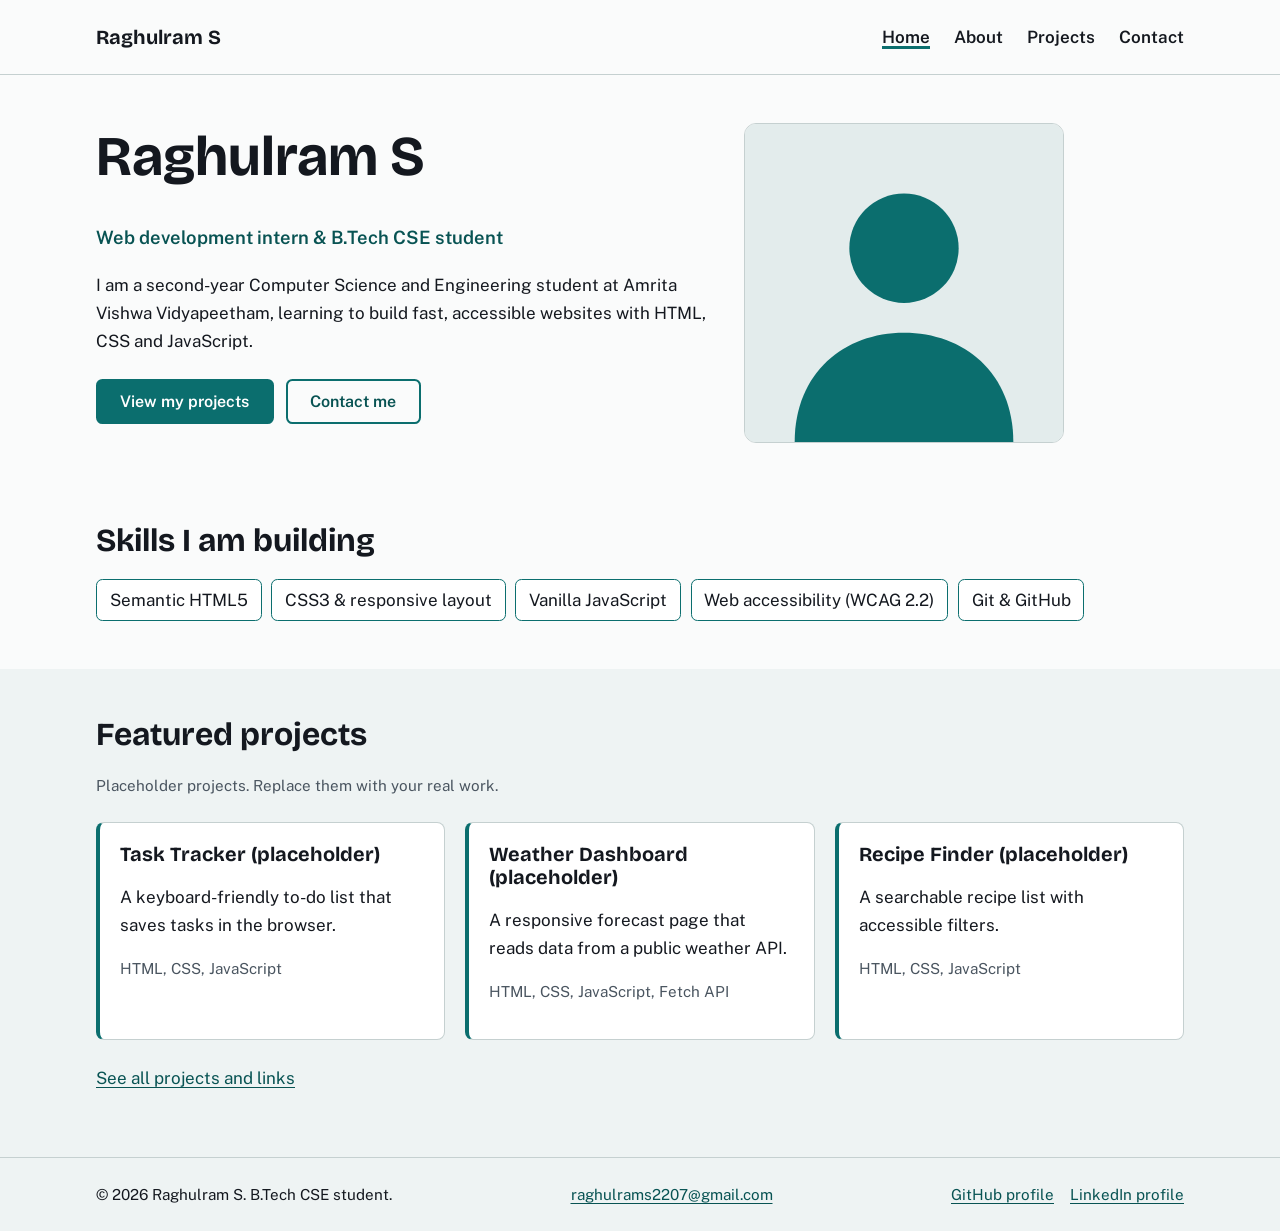
<file: index.html>
<!DOCTYPE html>
<html lang="en">
<head>
  <meta charset="utf-8">
  <meta name="viewport" content="width=device-width, initial-scale=1">
  <title>Raghulram S | Web Developer Portfolio</title>
  <meta name="description" content="Portfolio of Raghulram S, a second-year B.Tech Computer Science and Engineering student building accessible, responsive websites.">
  <!-- TODO: replace https://your-domain.example with your deployed domain -->
  <link rel="canonical" href="https://your-domain.example/index.html">
  <meta property="og:type" content="website">
  <meta property="og:title" content="Raghulram S | Web Developer Portfolio">
  <meta property="og:description" content="Portfolio of Raghulram S, a second-year B.Tech Computer Science and Engineering student building accessible, responsive websites.">
  <meta property="og:url" content="https://your-domain.example/index.html">
  <meta name="twitter:card" content="summary">
  <link rel="icon" href="assets/images/favicon.svg" type="image/svg+xml">
  <link rel="preconnect" href="https://fonts.googleapis.com">
  <link rel="preconnect" href="https://fonts.gstatic.com" crossorigin>
  <link rel="stylesheet" href="https://fonts.googleapis.com/css2?family=Bricolage+Grotesque:wght@600;700&family=Public+Sans:wght@400;600&display=swap">
  <link rel="stylesheet" href="css/style.css">
  <script src="js/script.js" defer></script>
</head>
<body>
  <!-- Skip link: first focusable element, lets keyboard users bypass the nav (WCAG 2.4.1) -->
  <a class="skip-link" href="#main">Skip to main content</a>

  <header class="site-header">
    <div class="container bar">
      <a class="brand" href="index.html">Raghulram S</a>
      <!-- Native button; aria-expanded is toggled by script.js -->
      <button class="nav-toggle" type="button" aria-expanded="false" aria-controls="primary-nav">Menu</button>
      <nav id="primary-nav" class="primary-nav" aria-label="Primary">
        <ul>
          <li><a href="index.html" aria-current="page">Home</a></li>
          <li><a href="about.html">About</a></li>
          <li><a href="projects.html">Projects</a></li>
          <li><a href="contact.html">Contact</a></li>
        </ul>
      </nav>
    </div>
  </header>

  <main id="main" tabindex="-1">
    <section class="hero" aria-labelledby="hero-title">
      <div class="container hero-grid">
        <div>
          <h1 id="hero-title">Raghulram S</h1>
          <p class="role">Web development intern &amp; B.Tech CSE student</p>
          <p class="lead">I am a second-year Computer Science and Engineering student at Amrita Vishwa Vidyapeetham, learning to build fast, accessible websites with HTML, CSS and JavaScript.</p>
          <p class="actions">
            <a class="btn" href="projects.html">View my projects</a>
            <a class="btn btn-outline" href="contact.html">Contact me</a>
          </p>
        </div>
        <figure class="portrait">
          <!-- Replace with your photo; keep width/height to prevent layout shift -->
          <img src="assets/images/profile-placeholder.svg" width="320" height="320" alt="Portrait placeholder for Raghulram S">
        </figure>
      </div>
    </section>

    <section class="section" aria-labelledby="skills-title">
      <div class="container">
        <h2 id="skills-title">Skills I am building</h2>
        <ul class="chips">
          <li>Semantic HTML5</li><li>CSS3 &amp; responsive layout</li><li>Vanilla JavaScript</li>
          <li>Web accessibility (WCAG 2.2)</li><li>Git &amp; GitHub</li>
        </ul>
      </div>
    </section>

    <section class="section alt" aria-labelledby="featured-title">
      <div class="container">
        <h2 id="featured-title">Featured projects</h2>
        <p class="note">Placeholder projects. Replace them with your real work.</p>
        <div class="cards">
          <article class="card">
            <h3>Task Tracker (placeholder)</h3>
            <p>A keyboard-friendly to-do list that saves tasks in the browser.</p>
            <p class="tech">HTML, CSS, JavaScript</p>
          </article>
          <article class="card">
            <h3>Weather Dashboard (placeholder)</h3>
            <p>A responsive forecast page that reads data from a public weather API.</p>
            <p class="tech">HTML, CSS, JavaScript, Fetch API</p>
          </article>
          <article class="card">
            <h3>Recipe Finder (placeholder)</h3>
            <p>A searchable recipe list with accessible filters.</p>
            <p class="tech">HTML, CSS, JavaScript</p>
          </article>
        </div>
        <p><a href="projects.html">See all projects and links</a></p>
      </div>
    </section>
  </main>

  <footer class="site-footer">
    <div class="container footer-grid">
      <p>&copy; <time datetime="2026">2026</time> Raghulram S. B.Tech CSE student.</p>
      <address>
        <a href="mailto:raghulrams2207@gmail.com">raghulrams2207@gmail.com</a>
      </address>
      <nav aria-label="Social links">
        <ul class="inline-list">
          <li><a href="https://github.com/raghulrams2207" rel="noopener noreferrer">GitHub profile</a></li>
          <li><a href="https://www.linkedin.com/in/raghulram-sivaprakash-895807381" rel="noopener noreferrer">LinkedIn profile</a></li>
        </ul>
      </nav>
    </div>
  </footer>
</body>
</html>
</file>
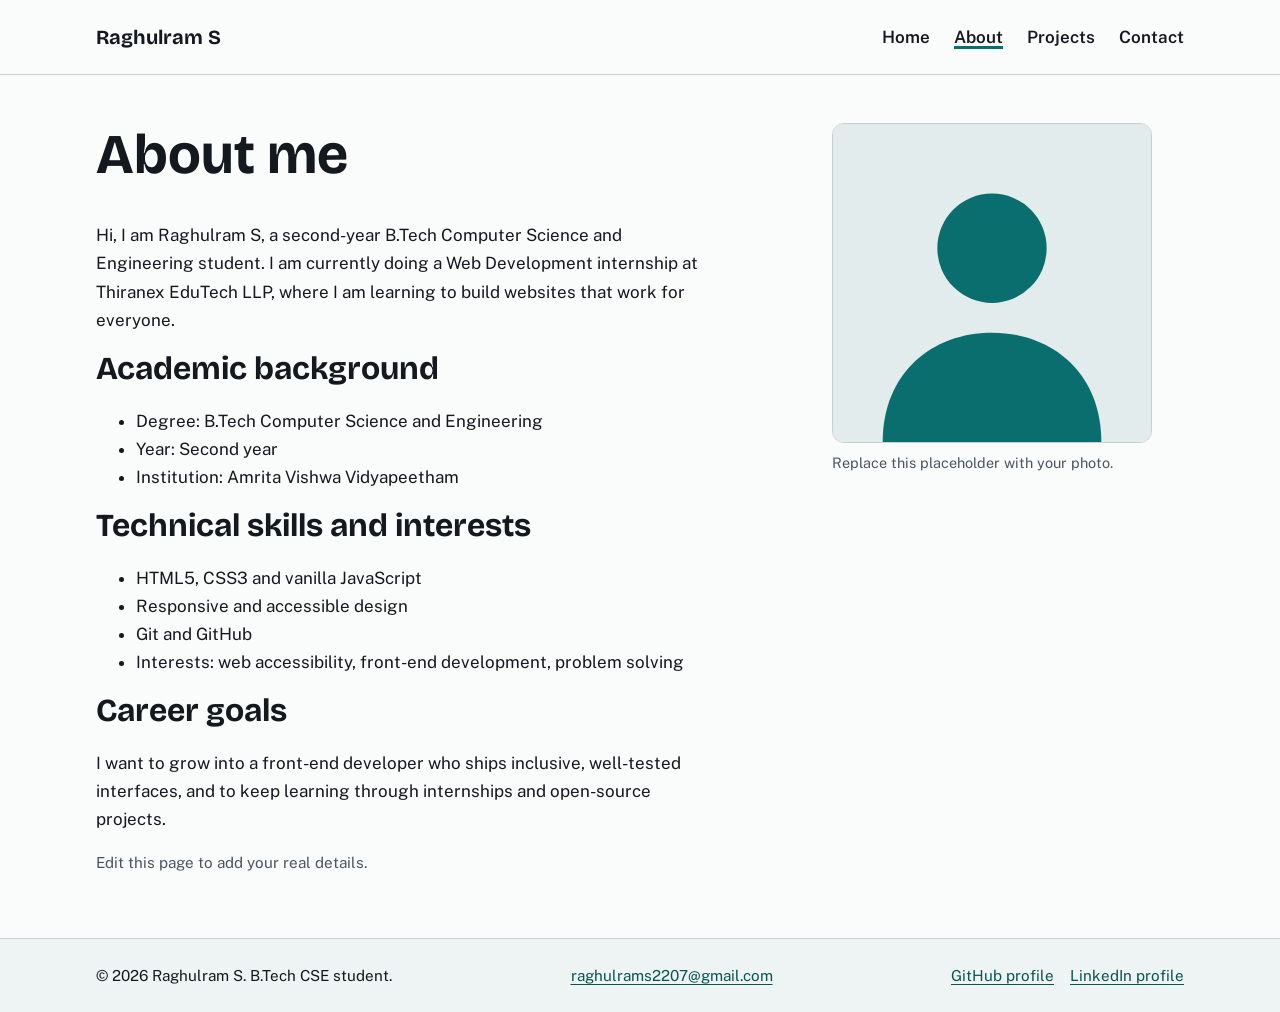
<file: about.html>
<!DOCTYPE html>
<html lang="en">
<head>
  <meta charset="utf-8">
  <meta name="viewport" content="width=device-width, initial-scale=1">
  <title>About Raghulram S | B.Tech CSE Student</title>
  <meta name="description" content="Learn about Raghulram S: academic background at Amrita Vishwa Vidyapeetham, technical skills, interests and career goals in web development.">
  <!-- TODO: replace https://your-domain.example with your deployed domain -->
  <link rel="canonical" href="https://your-domain.example/about.html">
  <meta property="og:type" content="website">
  <meta property="og:title" content="About Raghulram S | B.Tech CSE Student">
  <meta property="og:description" content="Learn about Raghulram S: academic background at Amrita Vishwa Vidyapeetham, technical skills, interests and career goals in web development.">
  <meta property="og:url" content="https://your-domain.example/about.html">
  <meta name="twitter:card" content="summary">
  <link rel="icon" href="assets/images/favicon.svg" type="image/svg+xml">
  <link rel="preconnect" href="https://fonts.googleapis.com">
  <link rel="preconnect" href="https://fonts.gstatic.com" crossorigin>
  <link rel="stylesheet" href="https://fonts.googleapis.com/css2?family=Bricolage+Grotesque:wght@600;700&family=Public+Sans:wght@400;600&display=swap">
  <link rel="stylesheet" href="css/style.css">
  <script src="js/script.js" defer></script>
</head>
<body>
  <!-- Skip link: first focusable element, lets keyboard users bypass the nav (WCAG 2.4.1) -->
  <a class="skip-link" href="#main">Skip to main content</a>

  <header class="site-header">
    <div class="container bar">
      <a class="brand" href="index.html">Raghulram S</a>
      <!-- Native button; aria-expanded is toggled by script.js -->
      <button class="nav-toggle" type="button" aria-expanded="false" aria-controls="primary-nav">Menu</button>
      <nav id="primary-nav" class="primary-nav" aria-label="Primary">
        <ul>
          <li><a href="index.html">Home</a></li>
          <li><a href="about.html" aria-current="page">About</a></li>
          <li><a href="projects.html">Projects</a></li>
          <li><a href="contact.html">Contact</a></li>
        </ul>
      </nav>
    </div>
  </header>

  <main id="main" tabindex="-1">
    <section class="section" aria-labelledby="about-title">
      <div class="container two-col">
        <div class="prose">
          <h1 id="about-title">About me</h1>
          <p>Hi, I am Raghulram S, a second-year B.Tech Computer Science and Engineering student. I am currently doing a Web Development internship at Thiranex EduTech LLP, where I am learning to build websites that work for everyone.</p>
          <h2>Academic background</h2>
          <ul>
            <li>Degree: B.Tech Computer Science and Engineering</li>
            <li>Year: Second year</li>
            <li>Institution: Amrita Vishwa Vidyapeetham</li>
          </ul>
          <h2>Technical skills and interests</h2>
          <ul>
            <li>HTML5, CSS3 and vanilla JavaScript</li>
            <li>Responsive and accessible design</li>
            <li>Git and GitHub</li>
            <li>Interests: web accessibility, front-end development, problem solving</li>
          </ul>
          <h2>Career goals</h2>
          <p>I want to grow into a front-end developer who ships inclusive, well-tested interfaces, and to keep learning through internships and open-source projects.</p>
          <p class="note">Edit this page to add your real details.</p>
        </div>
        <aside aria-labelledby="photo-title">
          <h2 id="photo-title" class="visually-hidden">Profile photo</h2>
          <figure class="portrait">
            <img src="assets/images/profile-placeholder.svg" width="320" height="320" alt="Placeholder portrait of Raghulram S">
            <figcaption>Replace this placeholder with your photo.</figcaption>
          </figure>
        </aside>
      </div>
    </section>
  </main>

  <footer class="site-footer">
    <div class="container footer-grid">
      <p>&copy; <time datetime="2026">2026</time> Raghulram S. B.Tech CSE student.</p>
      <address>
        <a href="mailto:raghulrams2207@gmail.com">raghulrams2207@gmail.com</a>
      </address>
      <nav aria-label="Social links">
        <ul class="inline-list">
          <li><a href="https://github.com/raghulrams2207" rel="noopener noreferrer">GitHub profile</a></li>
          <li><a href="https://www.linkedin.com/in/raghulram-sivaprakash-895807381" rel="noopener noreferrer">LinkedIn profile</a></li>
        </ul>
      </nav>
    </div>
  </footer>
</body>
</html>
</file>
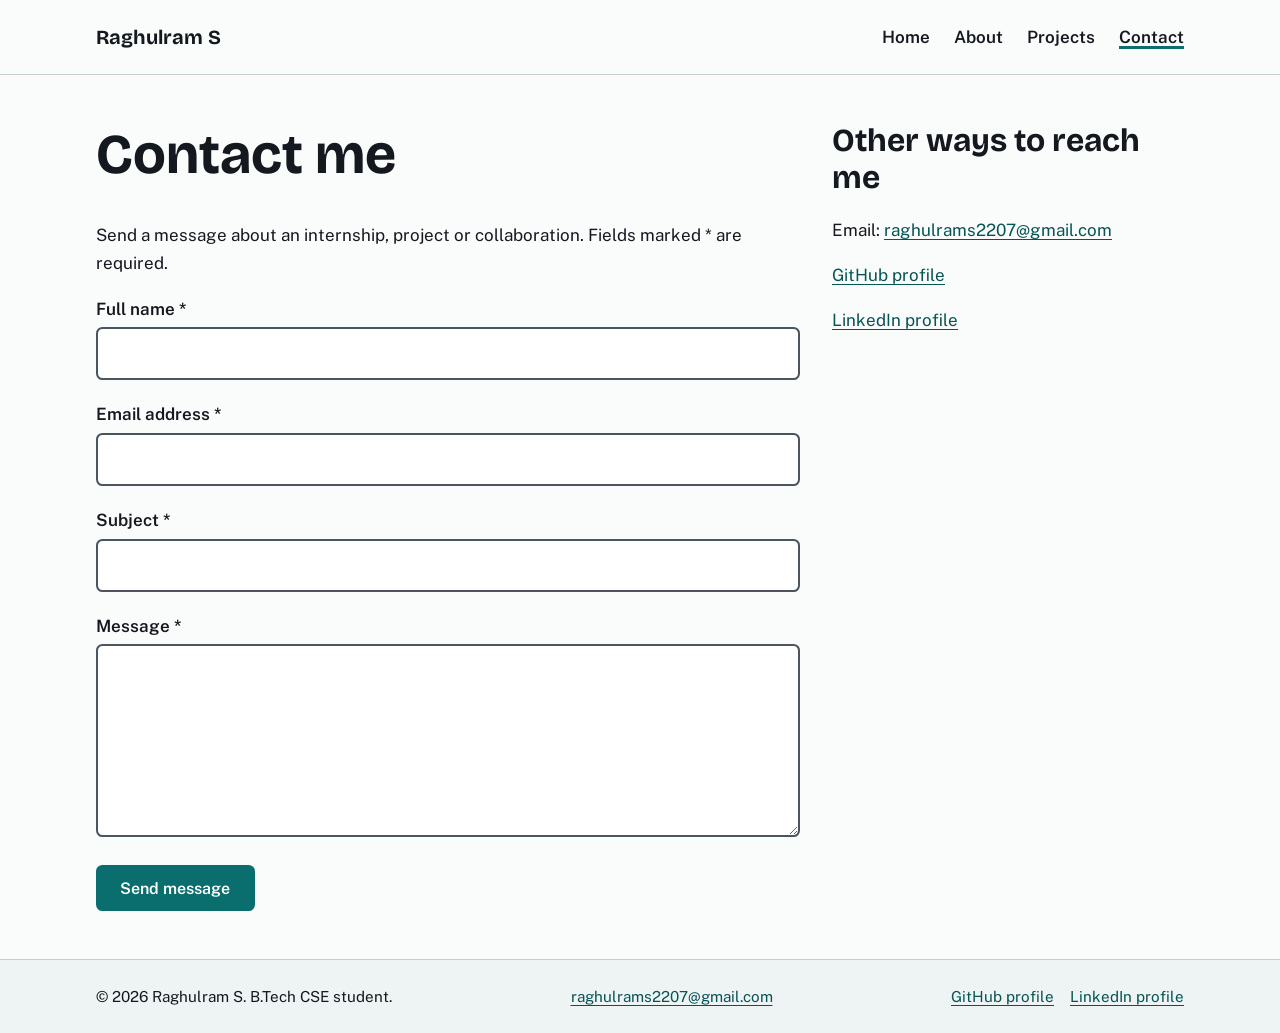
<file: contact.html>
<!DOCTYPE html>
<html lang="en">
<head>
  <meta charset="utf-8">
  <meta name="viewport" content="width=device-width, initial-scale=1">
  <title>Contact Raghulram S | Get in Touch</title>
  <meta name="description" content="Contact Raghulram S about web development internships and projects using the accessible contact form or email.">
  <!-- TODO: replace https://your-domain.example with your deployed domain -->
  <link rel="canonical" href="https://your-domain.example/contact.html">
  <meta property="og:type" content="website">
  <meta property="og:title" content="Contact Raghulram S | Get in Touch">
  <meta property="og:description" content="Contact Raghulram S about web development internships and projects using the accessible contact form or email.">
  <meta property="og:url" content="https://your-domain.example/contact.html">
  <meta name="twitter:card" content="summary">
  <link rel="icon" href="assets/images/favicon.svg" type="image/svg+xml">
  <link rel="preconnect" href="https://fonts.googleapis.com">
  <link rel="preconnect" href="https://fonts.gstatic.com" crossorigin>
  <link rel="stylesheet" href="https://fonts.googleapis.com/css2?family=Bricolage+Grotesque:wght@600;700&family=Public+Sans:wght@400;600&display=swap">
  <link rel="stylesheet" href="css/style.css">
  <script src="js/script.js" defer></script>
</head>
<body>
  <!-- Skip link: first focusable element, lets keyboard users bypass the nav (WCAG 2.4.1) -->
  <a class="skip-link" href="#main">Skip to main content</a>

  <header class="site-header">
    <div class="container bar">
      <a class="brand" href="index.html">Raghulram S</a>
      <!-- Native button; aria-expanded is toggled by script.js -->
      <button class="nav-toggle" type="button" aria-expanded="false" aria-controls="primary-nav">Menu</button>
      <nav id="primary-nav" class="primary-nav" aria-label="Primary">
        <ul>
          <li><a href="index.html">Home</a></li>
          <li><a href="about.html">About</a></li>
          <li><a href="projects.html">Projects</a></li>
          <li><a href="contact.html" aria-current="page">Contact</a></li>
        </ul>
      </nav>
    </div>
  </header>

  <main id="main" tabindex="-1">
    <section class="section" aria-labelledby="contact-title">
      <div class="container two-col">
        <div>
          <h1 id="contact-title">Contact me</h1>
          <p>Send a message about an internship, project or collaboration. Fields marked * are required.</p>

          <!-- Shown by script.js when validation fails; receives focus so screen readers announce it -->
          <div id="error-summary" class="alert alert-error" tabindex="-1" hidden>
            <h2>Please fix the following</h2>
            <ul id="error-list"></ul>
          </div>
          <!-- Live region for the submission result -->
          <div id="form-status" role="status" class="alert alert-ok" hidden></div>

          <!--
            BACKEND PLACEHOLDER: this form does NOT send email yet.
            To make it work, set action to a real endpoint (e.g. a Formspree or Web3Forms URL),
            or replace the demo block in js/script.js with a fetch() POST to your service.
          -->
          <form id="contact-form" action="#" method="post" novalidate>
            <div class="field">
              <label for="name">Full name *</label>
              <input id="name" name="name" type="text" autocomplete="name" required aria-describedby="name-error">
              <p id="name-error" class="error" hidden></p>
            </div>
            <div class="field">
              <label for="email">Email address *</label>
              <input id="email" name="email" type="email" autocomplete="email" required aria-describedby="email-error">
              <p id="email-error" class="error" hidden></p>
            </div>
            <div class="field">
              <label for="subject">Subject *</label>
              <input id="subject" name="subject" type="text" required minlength="3" aria-describedby="subject-error">
              <p id="subject-error" class="error" hidden></p>
            </div>
            <div class="field">
              <label for="message">Message *</label>
              <textarea id="message" name="message" rows="6" required minlength="10" aria-describedby="message-error"></textarea>
              <p id="message-error" class="error" hidden></p>
            </div>
            <button class="btn" type="submit">Send message</button>
          </form>
        </div>

        <aside aria-labelledby="direct-title">
          <h2 id="direct-title">Other ways to reach me</h2>
          <address>
            <p>Email: <a href="mailto:raghulrams2207@gmail.com">raghulrams2207@gmail.com</a></p>
            <p><a href="https://github.com/raghulrams2207" rel="noopener noreferrer">GitHub profile</a></p>
            <p><a href="https://www.linkedin.com/in/raghulram-sivaprakash-895807381" rel="noopener noreferrer">LinkedIn profile</a></p>
          </address>
        </aside>
      </div>
    </section>
  </main>

  <footer class="site-footer">
    <div class="container footer-grid">
      <p>&copy; <time datetime="2026">2026</time> Raghulram S. B.Tech CSE student.</p>
      <address>
        <a href="mailto:raghulrams2207@gmail.com">raghulrams2207@gmail.com</a>
      </address>
      <nav aria-label="Social links">
        <ul class="inline-list">
          <li><a href="https://github.com/raghulrams2207" rel="noopener noreferrer">GitHub profile</a></li>
          <li><a href="https://www.linkedin.com/in/raghulram-sivaprakash-895807381" rel="noopener noreferrer">LinkedIn profile</a></li>
        </ul>
      </nav>
    </div>
  </footer>
</body>
</html>
</file>
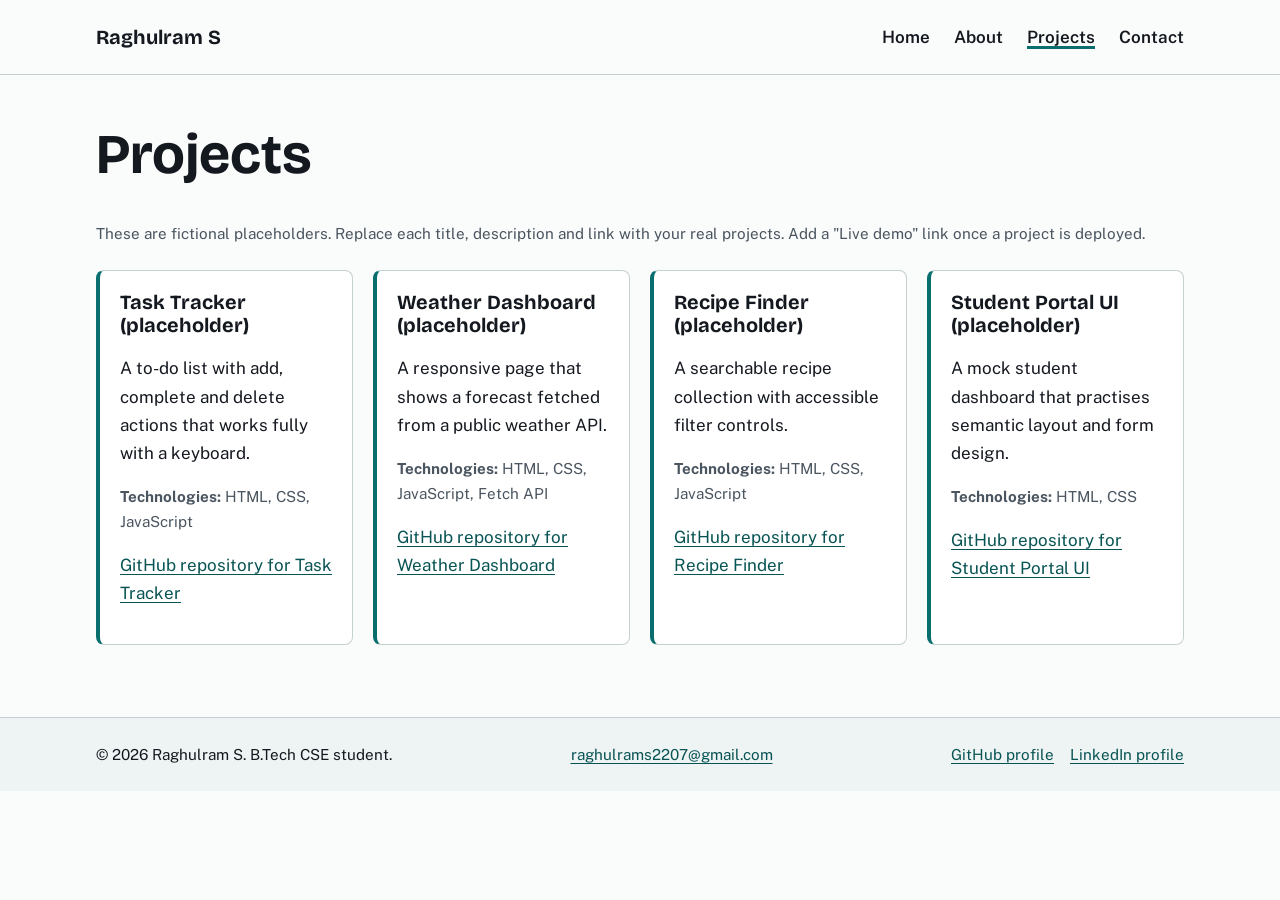
<file: projects.html>
<!DOCTYPE html>
<html lang="en">
<head>
  <meta charset="utf-8">
  <meta name="viewport" content="width=device-width, initial-scale=1">
  <title>Projects | Raghulram S Web Development Portfolio</title>
  <meta name="description" content="Browse placeholder web projects by Raghulram S built with HTML, CSS and JavaScript, with GitHub links.">
  <!-- TODO: replace https://your-domain.example with your deployed domain -->
  <link rel="canonical" href="https://your-domain.example/projects.html">
  <meta property="og:type" content="website">
  <meta property="og:title" content="Projects | Raghulram S Web Development Portfolio">
  <meta property="og:description" content="Browse placeholder web projects by Raghulram S built with HTML, CSS and JavaScript, with GitHub links.">
  <meta property="og:url" content="https://your-domain.example/projects.html">
  <meta name="twitter:card" content="summary">
  <link rel="icon" href="assets/images/favicon.svg" type="image/svg+xml">
  <link rel="preconnect" href="https://fonts.googleapis.com">
  <link rel="preconnect" href="https://fonts.gstatic.com" crossorigin>
  <link rel="stylesheet" href="https://fonts.googleapis.com/css2?family=Bricolage+Grotesque:wght@600;700&family=Public+Sans:wght@400;600&display=swap">
  <link rel="stylesheet" href="css/style.css">
  <script src="js/script.js" defer></script>
</head>
<body>
  <!-- Skip link: first focusable element, lets keyboard users bypass the nav (WCAG 2.4.1) -->
  <a class="skip-link" href="#main">Skip to main content</a>

  <header class="site-header">
    <div class="container bar">
      <a class="brand" href="index.html">Raghulram S</a>
      <!-- Native button; aria-expanded is toggled by script.js -->
      <button class="nav-toggle" type="button" aria-expanded="false" aria-controls="primary-nav">Menu</button>
      <nav id="primary-nav" class="primary-nav" aria-label="Primary">
        <ul>
          <li><a href="index.html">Home</a></li>
          <li><a href="about.html">About</a></li>
          <li><a href="projects.html" aria-current="page">Projects</a></li>
          <li><a href="contact.html">Contact</a></li>
        </ul>
      </nav>
    </div>
  </header>

  <main id="main" tabindex="-1">
    <section class="section" aria-labelledby="projects-title">
      <div class="container">
        <h1 id="projects-title">Projects</h1>
        <p class="note">These are fictional placeholders. Replace each title, description and link with your real projects. Add a "Live demo" link once a project is deployed.</p>
        <div class="cards">
          <article class="card">
            <h2>Task Tracker (placeholder)</h2>
            <p>A to-do list with add, complete and delete actions that works fully with a keyboard.</p>
            <p class="tech"><strong>Technologies:</strong> HTML, CSS, JavaScript</p>
            <p><a href="https://github.com/raghulrams2207" rel="noopener noreferrer">GitHub repository for Task Tracker<span class="visually-hidden"> (placeholder)</span></a></p>
          </article>
          <article class="card">
            <h2>Weather Dashboard (placeholder)</h2>
            <p>A responsive page that shows a forecast fetched from a public weather API.</p>
            <p class="tech"><strong>Technologies:</strong> HTML, CSS, JavaScript, Fetch API</p>
            <p><a href="https://github.com/raghulrams2207" rel="noopener noreferrer">GitHub repository for Weather Dashboard<span class="visually-hidden"> (placeholder)</span></a></p>
          </article>
          <article class="card">
            <h2>Recipe Finder (placeholder)</h2>
            <p>A searchable recipe collection with accessible filter controls.</p>
            <p class="tech"><strong>Technologies:</strong> HTML, CSS, JavaScript</p>
            <p><a href="https://github.com/raghulrams2207" rel="noopener noreferrer">GitHub repository for Recipe Finder<span class="visually-hidden"> (placeholder)</span></a></p>
          </article>
          <article class="card">
            <h2>Student Portal UI (placeholder)</h2>
            <p>A mock student dashboard that practises semantic layout and form design.</p>
            <p class="tech"><strong>Technologies:</strong> HTML, CSS</p>
            <p><a href="https://github.com/raghulrams2207" rel="noopener noreferrer">GitHub repository for Student Portal UI<span class="visually-hidden"> (placeholder)</span></a></p>
          </article>
        </div>
      </div>
    </section>
  </main>

  <footer class="site-footer">
    <div class="container footer-grid">
      <p>&copy; <time datetime="2026">2026</time> Raghulram S. B.Tech CSE student.</p>
      <address>
        <a href="mailto:raghulrams2207@gmail.com">raghulrams2207@gmail.com</a>
      </address>
      <nav aria-label="Social links">
        <ul class="inline-list">
          <li><a href="https://github.com/raghulrams2207" rel="noopener noreferrer">GitHub profile</a></li>
          <li><a href="https://www.linkedin.com/in/raghulram-sivaprakash-895807381" rel="noopener noreferrer">LinkedIn profile</a></li>
        </ul>
      </nav>
    </div>
  </footer>
</body>
</html>
</file>
<file: css/style.css>
/* Design tokens. Contrast: ink/paper ~16:1, accent/paper ~6:1, white on accent ~6:1 */
:root{
  --paper:#fafbfb; --tint:#eef3f3; --ink:#14181f; --muted:#4a5560;
  --accent:#0b6e6e; --accent-dark:#085353; --line:#c5d0d0; --error:#a61b1b; --ok:#0c5a2c;
  --font-head:"Bricolage Grotesque",system-ui,sans-serif;
  --font-body:"Public Sans",system-ui,-apple-system,"Segoe UI",Roboto,sans-serif;
}
*,*::before,*::after{box-sizing:border-box}
html{font-size:100%;scroll-padding-top:5rem}
body{margin:0;background:var(--paper);color:var(--ink);font:1.0625rem/1.65 var(--font-body)}
img{max-width:100%;height:auto;display:block}
h1,h2,h3{font-family:var(--font-head);line-height:1.15;margin:0 0 .6em}
h1{font-size:clamp(2.25rem,6vw,3.5rem)} h2{font-size:clamp(1.5rem,3.5vw,2rem)} h3,.card h2{font-size:1.25rem}
a{color:var(--accent-dark);text-underline-offset:.2em}
a:hover{color:var(--ink)}

/* Visible focus for every interactive element (WCAG 2.4.7 / 2.4.13) */
:focus-visible{outline:3px solid var(--ink);outline-offset:3px;box-shadow:0 0 0 6px #fff}
main:focus{outline:none}

.container{width:min(100% - 2rem,68rem);margin-inline:auto}
.visually-hidden{position:absolute!important;width:1px;height:1px;overflow:hidden;clip:rect(0 0 0 0);white-space:nowrap}
.skip-link{position:absolute;left:1rem;top:-4rem;background:var(--ink);color:#fff;padding:.6rem 1rem;z-index:20}
.skip-link:focus{top:1rem}

/* Header and navigation (mobile first) */
.site-header{background:var(--paper);border-bottom:1px solid var(--line);position:sticky;top:0;z-index:10}
.bar{display:flex;flex-wrap:wrap;align-items:center;justify-content:space-between;padding-block:.75rem}
.brand{font:700 1.25rem var(--font-head);color:var(--ink);text-decoration:none}
.nav-toggle{display:none;font:inherit;font-weight:600;background:none;border:2px solid var(--ink);color:var(--ink);padding:.4rem .9rem;border-radius:.4rem;min-height:2.75rem;cursor:pointer}
.js .nav-toggle{display:inline-block}
.primary-nav{flex-basis:100%}
.js .primary-nav{display:none}
.js .primary-nav.is-open{display:block}
.primary-nav ul,.inline-list,.chips{list-style:none;margin:0;padding:0}
.primary-nav a{display:block;padding:.7rem 0;color:var(--ink);text-decoration:none;font-weight:600}
/* Current page is shown with an underline, not colour alone */
.primary-nav a[aria-current="page"]{text-decoration:underline;text-decoration-thickness:3px;text-decoration-color:var(--accent)}
.primary-nav a:hover{text-decoration:underline}
@media (min-width:48em){
  .js .nav-toggle{display:none}
  .js .primary-nav,.primary-nav{display:block;flex-basis:auto}
  .primary-nav ul{display:flex;gap:1.5rem}
}

/* Layout */
.section{padding-block:3rem}
.alt{background:var(--tint)}
.hero{padding-block:3rem 2rem}
.hero-grid,.two-col{display:grid;gap:2rem}
.hero-grid{align-items:center}
@media (min-width:48em){.hero-grid{grid-template-columns:1.4fr 1fr}.two-col{grid-template-columns:2fr 1fr}}
.role{font-weight:600;color:var(--accent-dark);font-size:1.15rem;margin:0 0 1rem}
.lead,.prose{max-width:62ch}
.note{color:var(--muted);font-size:.95rem}
.portrait{margin:0}
.portrait img{border-radius:.75rem;border:1px solid var(--line);width:100%;max-width:20rem}
figcaption{font-size:.9rem;color:var(--muted);margin-top:.5rem}

/* Buttons */
.actions{display:flex;flex-wrap:wrap;gap:.75rem;margin-top:1.5rem}
.btn{display:inline-block;background:var(--accent);color:#fff;border:2px solid var(--accent);padding:.7rem 1.4rem;border-radius:.4rem;font:600 1rem var(--font-body);text-decoration:none;cursor:pointer;min-height:2.75rem}
.btn:hover{background:var(--accent-dark);border-color:var(--accent-dark);color:#fff}
.btn-outline{background:transparent;color:var(--accent-dark)}
.btn-outline:hover{background:var(--accent-dark);color:#fff}

/* Chips and cards */
.chips{display:flex;flex-wrap:wrap;gap:.6rem}
.chips li{border:1px solid var(--accent);border-radius:.4rem;padding:.35rem .8rem;background:#fff}
.cards{display:grid;gap:1.25rem;grid-template-columns:repeat(auto-fit,minmax(min(16rem,100%),1fr));margin-block:1.5rem}
.card{background:#fff;border:1px solid var(--line);border-left:4px solid var(--accent);border-radius:.5rem;padding:1.25rem}
.card:hover{border-color:var(--accent);box-shadow:0 2px 8px rgb(0 0 0 / .08)}
.tech{color:var(--muted);font-size:.95rem}

/* Footer */
.site-footer{border-top:1px solid var(--line);background:var(--tint);padding-block:1.5rem;font-size:.95rem}
.site-footer p{margin:0}
.footer-grid{display:grid;gap:.75rem}
@media (min-width:48em){.footer-grid{grid-template-columns:repeat(3,auto);justify-content:space-between}}
address{font-style:normal}
.inline-list{display:flex;gap:1rem}

/* Form */
.field{margin-bottom:1.25rem}
label{display:block;font-weight:600;margin-bottom:.3rem}
input,textarea{width:100%;font:inherit;padding:.65rem .8rem;border:2px solid var(--muted);border-radius:.4rem;background:#fff;color:var(--ink)}
input[aria-invalid="true"],textarea[aria-invalid="true"]{border-color:var(--error)}
.error{color:var(--error);font-weight:600;margin:.3rem 0 0}
/* "Error:" prefix means the message is not conveyed by colour alone */
.error::before{content:"Error: "}
.alert{padding:1rem 1.25rem;border-radius:.4rem;border:2px solid;margin-block:1rem;background:#fff}
.alert[hidden],.error[hidden]{display:none}
.alert-error{border-color:var(--error)} .alert-error h2{font-size:1.1rem;color:var(--error)}
.alert-ok{border-color:var(--ok);color:var(--ok);font-weight:600}

/* Motion only when the user has not asked to reduce it */
@media (prefers-reduced-motion:no-preference){html{scroll-behavior:smooth}.btn,.card{transition:background-color .2s,box-shadow .2s}}
@media (prefers-reduced-motion:reduce){*{animation:none!important;transition:none!important;scroll-behavior:auto!important}}
</file>
